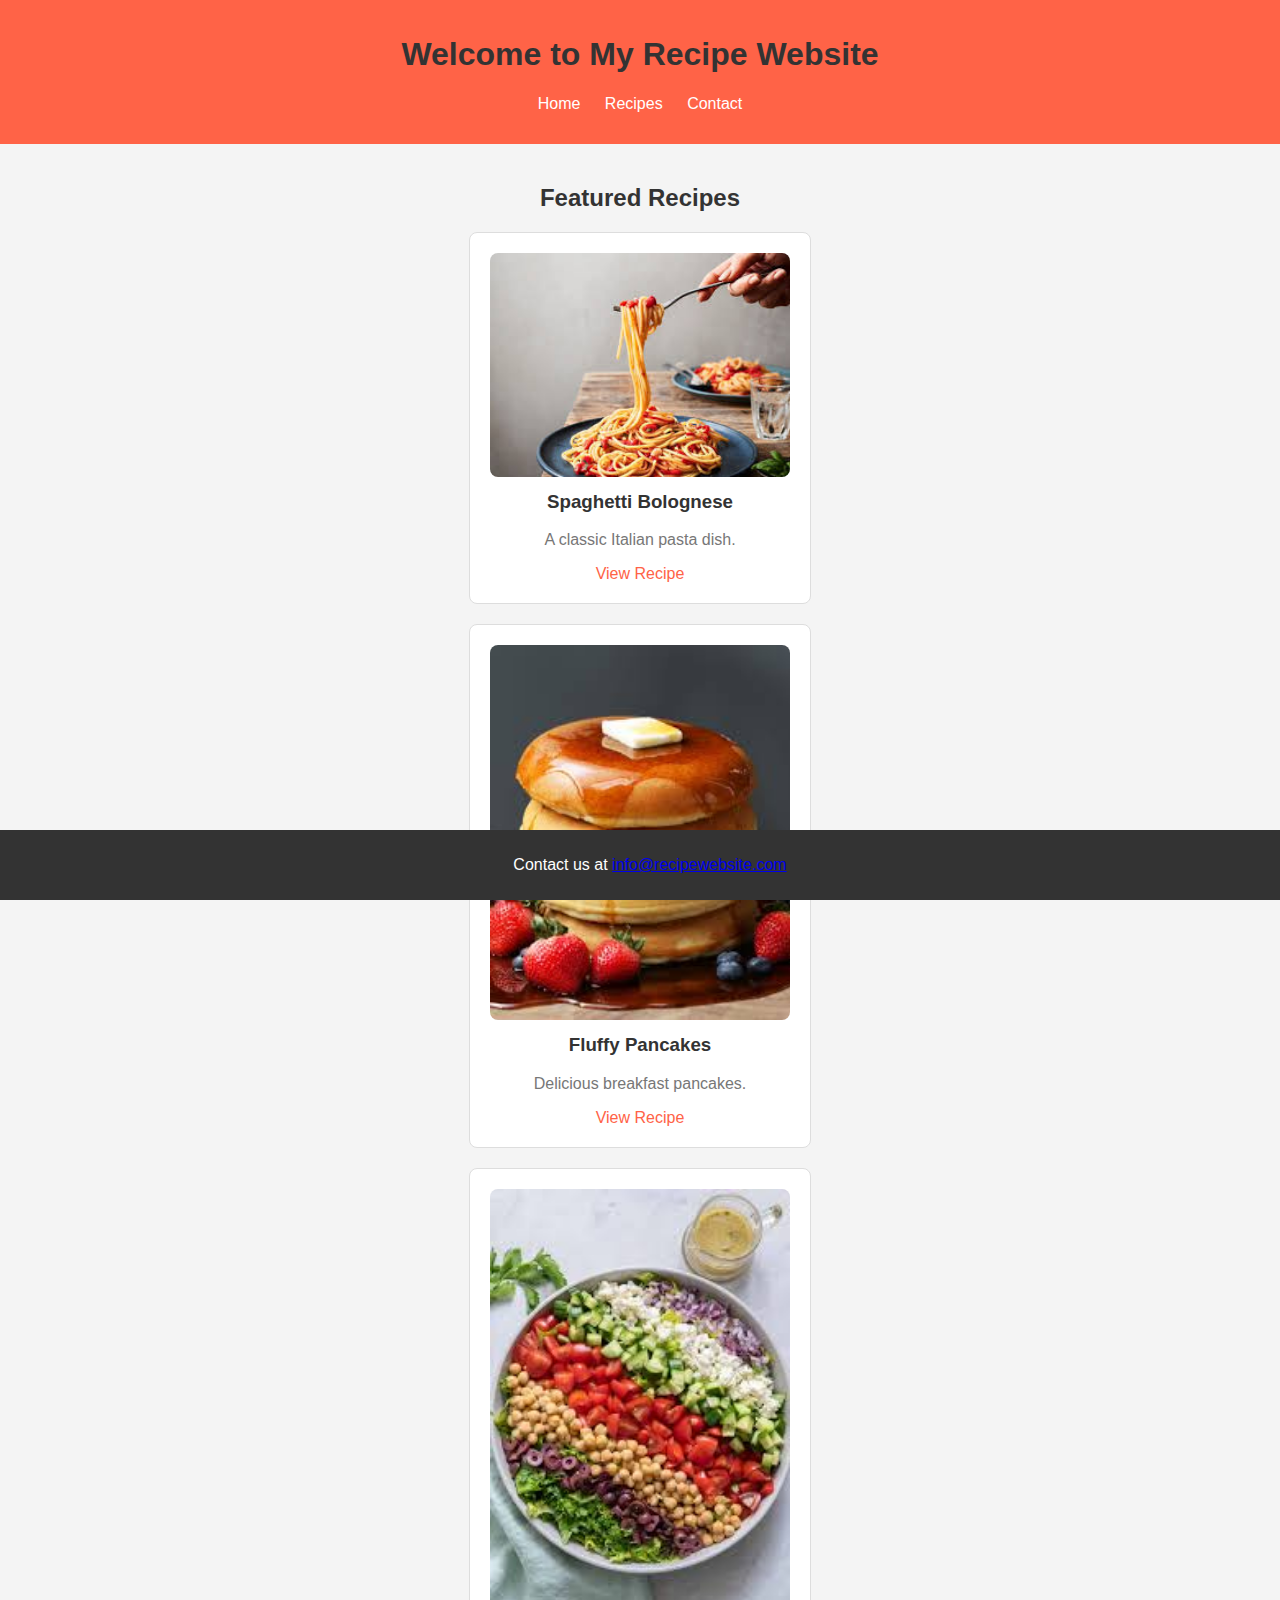
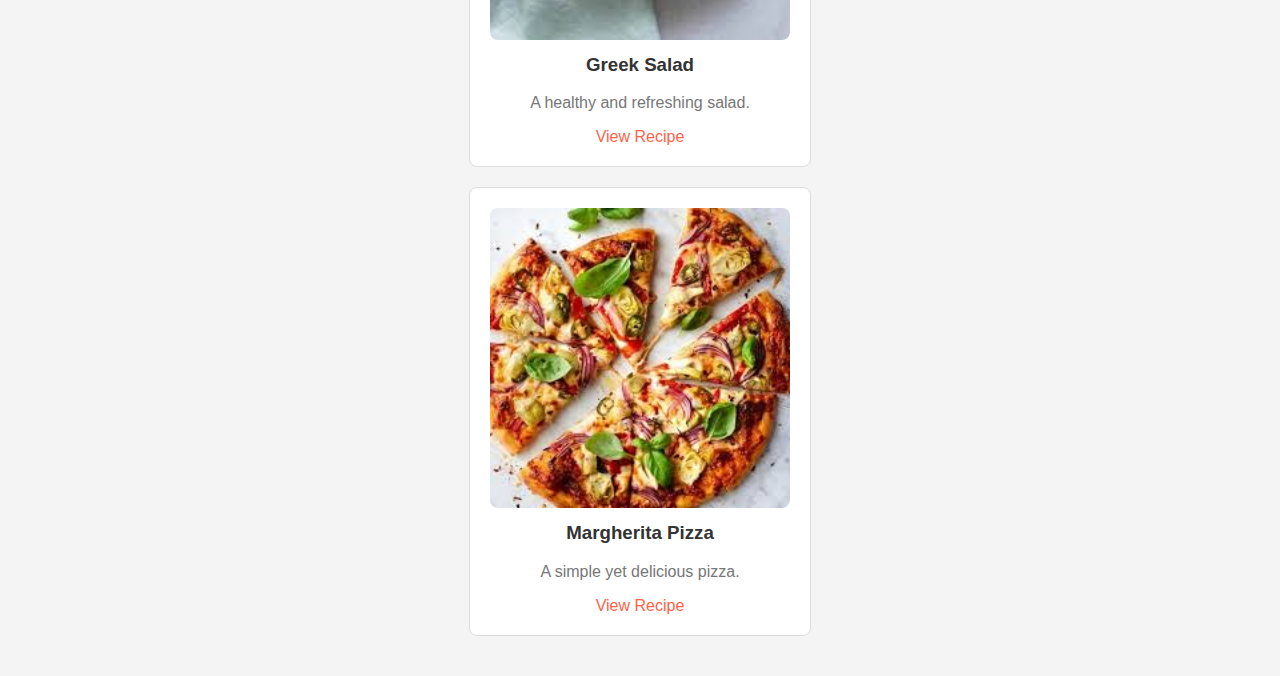
<file: index.html>
<!DOCTYPE html>
<html lang="en">
<head>
    <meta charset="UTF-8">
    <meta name="viewport" content="width=device-width, initial-scale=1.0">
    <title>Recipe Website</title>
    <link rel="stylesheet" href="style.css">
</head>
<body>
    <header>
        <h1>Welcome to My Recipe Website</h1>
        <nav>
            <ul>
                <li><a href="index.html">Home</a></li>
                <li><a href="#recipes">Recipes</a></li>
                <li><a href="#contact">Contact</a></li>
            </ul>
        </nav>
    </header>

    <section id="recipes">
        <h2>Featured Recipes</h2>
        
        <div class="recipe-card">
            <img src="/assets/spaghetti.jpg" alt="Spaghetti Bolognese">
            <h3>Spaghetti Bolognese</h3>
            <p>A classic Italian pasta dish.</p>
            <a href="recipe.html?recipe=spaghetti">View Recipe</a>
        </div>

        <div class="recipe-card">
            <img src="/assets/pancake.jpg" alt="Fluffy Pancakes">
            <h3>Fluffy Pancakes</h3>
            <p>Delicious breakfast pancakes.</p>
            <a href="recipe.html?recipe=pancakes">View Recipe</a>
        </div>

        <div class="recipe-card">
            <img src="/assets/salad.jpg" alt="Greek Salad">
            <h3>Greek Salad</h3>
            <p>A healthy and refreshing salad.</p>
            <a href="recipe.html?recipe=salad">View Recipe</a>
        </div>

        <div class="recipe-card">
            <img src="/assets/Pizza.jpg" alt="Margherita Pizza">
            <h3>Margherita Pizza</h3>
            <p>A simple yet delicious pizza.</p>
            <a href="recipe.html?recipe=pizza">View Recipe</a>
        </div>
        
    </section>

    <footer id="contact">
        <p>Contact us at <a href="mailto:info@recipewebsite.com">info@recipewebsite.com</a></p>
    </footer>
</body>
</html>
</file>
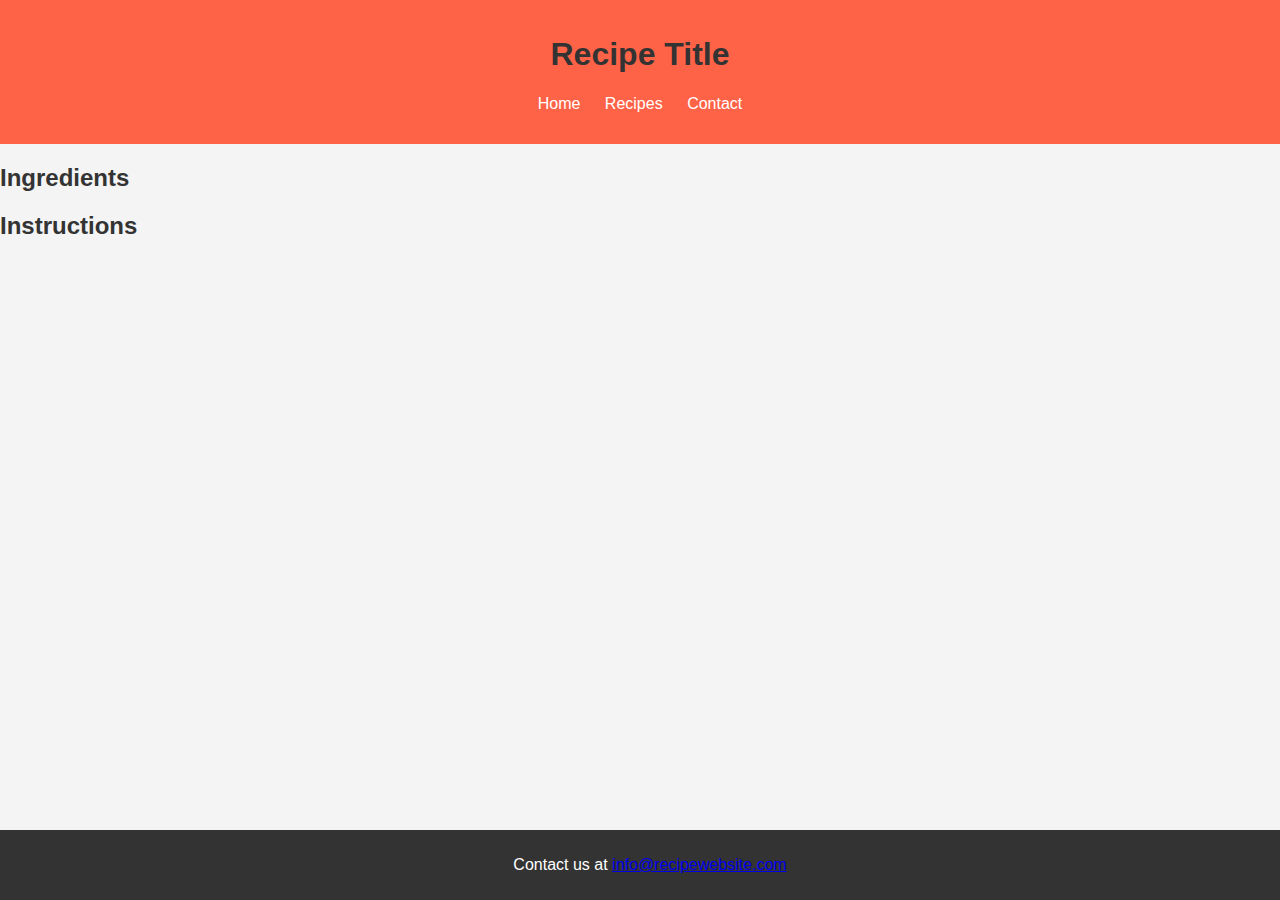
<file: recipe.html>
<!DOCTYPE html>
<html lang="en">
<head>
    <meta charset="UTF-8">
    <meta name="viewport" content="width=device-width, initial-scale=1.0">
    <title>Recipe Details</title>
    <link rel="stylesheet" href="style.css">
</head>
<body>
    <header>
        <h1 id="recipe-title">Recipe Title</h1>
        <nav>
            <ul>
                <li><a href="index.html">Home</a></li>
                <li><a href="index.html#recipes">Recipes</a></li>
                <li><a href="index.html#contact">Contact</a></li>
            </ul>
        </nav>
    </header>

    <section class="recipe-details">
        <h2>Ingredients</h2>
        <ul id="ingredients">
            <!-- Ingredients will be inserted here -->
        </ul>

        <h2>Instructions</h2>
        <ol id="instructions">
            <!-- Instructions will be inserted here -->
        </ol>
    </section>

    <footer id="contact">
        <p>Contact us at <a href="mailto:info@recipewebsite.com">info@recipewebsite.com</a></p>
    </footer>

    <script src="script.js"></script>
</body>
</html>
</file>
<file: style.css>
body {
    font-family: Arial, sans-serif;
    margin: 0;
    padding: 0;
    background-color: #f4f4f4;
}

header {
    background-color: #ff6347;
    color: white;
    padding: 15px;
    text-align: center;
}

nav ul {
    list-style-type: none;
    padding: 0;
}

nav ul li {
    display: inline;
    margin: 0 10px;
}

nav ul li a {
    color: white;
    text-decoration: none;
}

h1, h2, h3 {
    color: #333;
}

#recipes {
    padding: 20px;
    text-align: center;
}

.recipe-card {
    background-color: white;
    border: 1px solid #ddd;
    border-radius: 8px;
    padding: 20px;
    margin: 20px auto;
    width: 300px;
}

.recipe-card img {
    width: 100%;
    border-radius: 8px;
}

.recipe-card h3 {
    margin-top: 10px;
}

.recipe-card p {
    color: #777;
}

.recipe-card a {
    display: block;
    margin-top: 10px;
    color: #ff6347;
    text-decoration: none;
}

.recipe-card a:hover {
    text-decoration: underline;
}

footer {
    background-color: #333;
    color: white;
    text-align: center;
    padding: 10px;
    position: fixed;
    width: 100%;
    bottom: 0;
}
</file>
